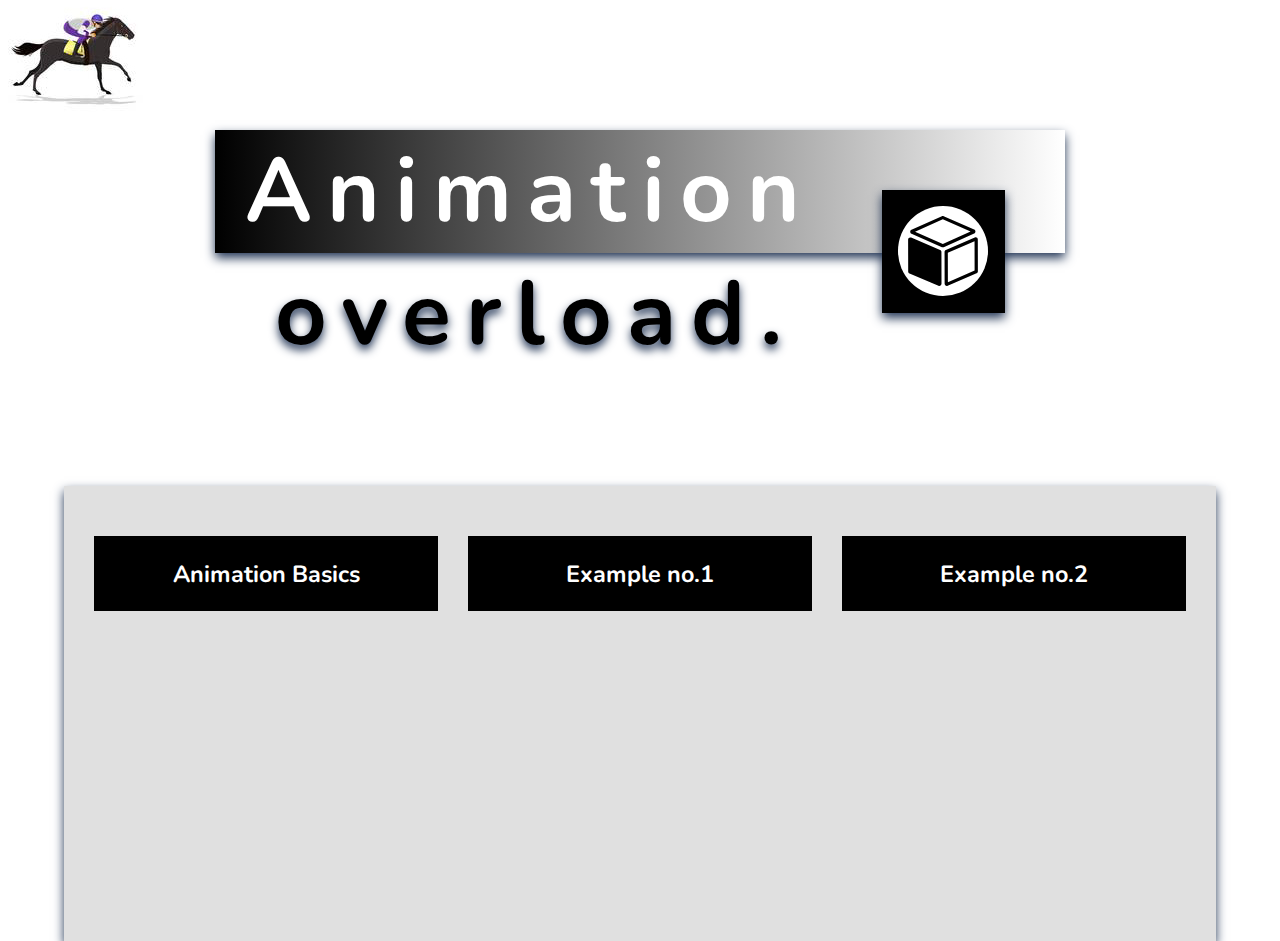
<file: index.html>
<!DOCTYPE html>
<html>
<head>
	<!--Google Fonts 1-->
	<link href="https://fonts.googleapis.com/css?family=Faster+One" rel="stylesheet"
	/>

	<!--Google Fonts 2-->
	<link href="https://fonts.googleapis.com/css?family=Nunito:400,400i,700" rel="stylesheet" />

	<title>Animation overload</title>

	<!--Style.css-->

	<link rel="stylesheet" type="text/css" href="css/style.css" />
</head>
<body>

	<div class="main"> <!--Start of main container-->

		<div class="sprite-wrapper">
			<div class="sprite-content">
				<div class="sprite"></div>
			</div>
		</div>

		<!-- Main Header -->
		<div class="headr">
			<h1>Animation</h1>

			<h2>overload.</h2>
			<div class="logo-wrapper">
				<!-- Logo  -->
				<div class="logo"></div>`

				<div class="logo1"></div>

				<div class="logo2">	</div>

				<div class="logo3">
					<img src="img/icon1.svg">
				</div>

			</div>
		</div>

		<div class="bg">
			<nav>
				<div> <a href="basics.html">Animation Basics</a> </div>
				<div> <a href="example1.html">Example no.1</a> </div>
				<div> <a href="example2.html">Example no.2</a> </div>
			</nav>

			<article>
				<div class="rectangle"></div>
				<div class="rectangle1"></div>
				<div class="rectangle2"></div>
				<div class="rectangle3"></div>
				<div class="rectangle4"></div>
				<div class="rectangle5"></div>

				<div class="rectangle6"></div>
				<div class="rectangle7"></div>
				<div class="rectangle8"></div>
				<div class="rectangle9"></div>
				<div class="rectangle10"></div>
				<div class="rectangle11"></div>

				<div class="rectangle12"></div>
				<div class="rectangle13"></div>
				<div class="rectangle14"></div>
				<div class="rectangle15"></div>
				<div class="rectangle16"></div>
				<div class="rectangle17"></div>
			</article>	
		</div>



	</div>  <!--End of main container-->

</body>
</html>
</file>
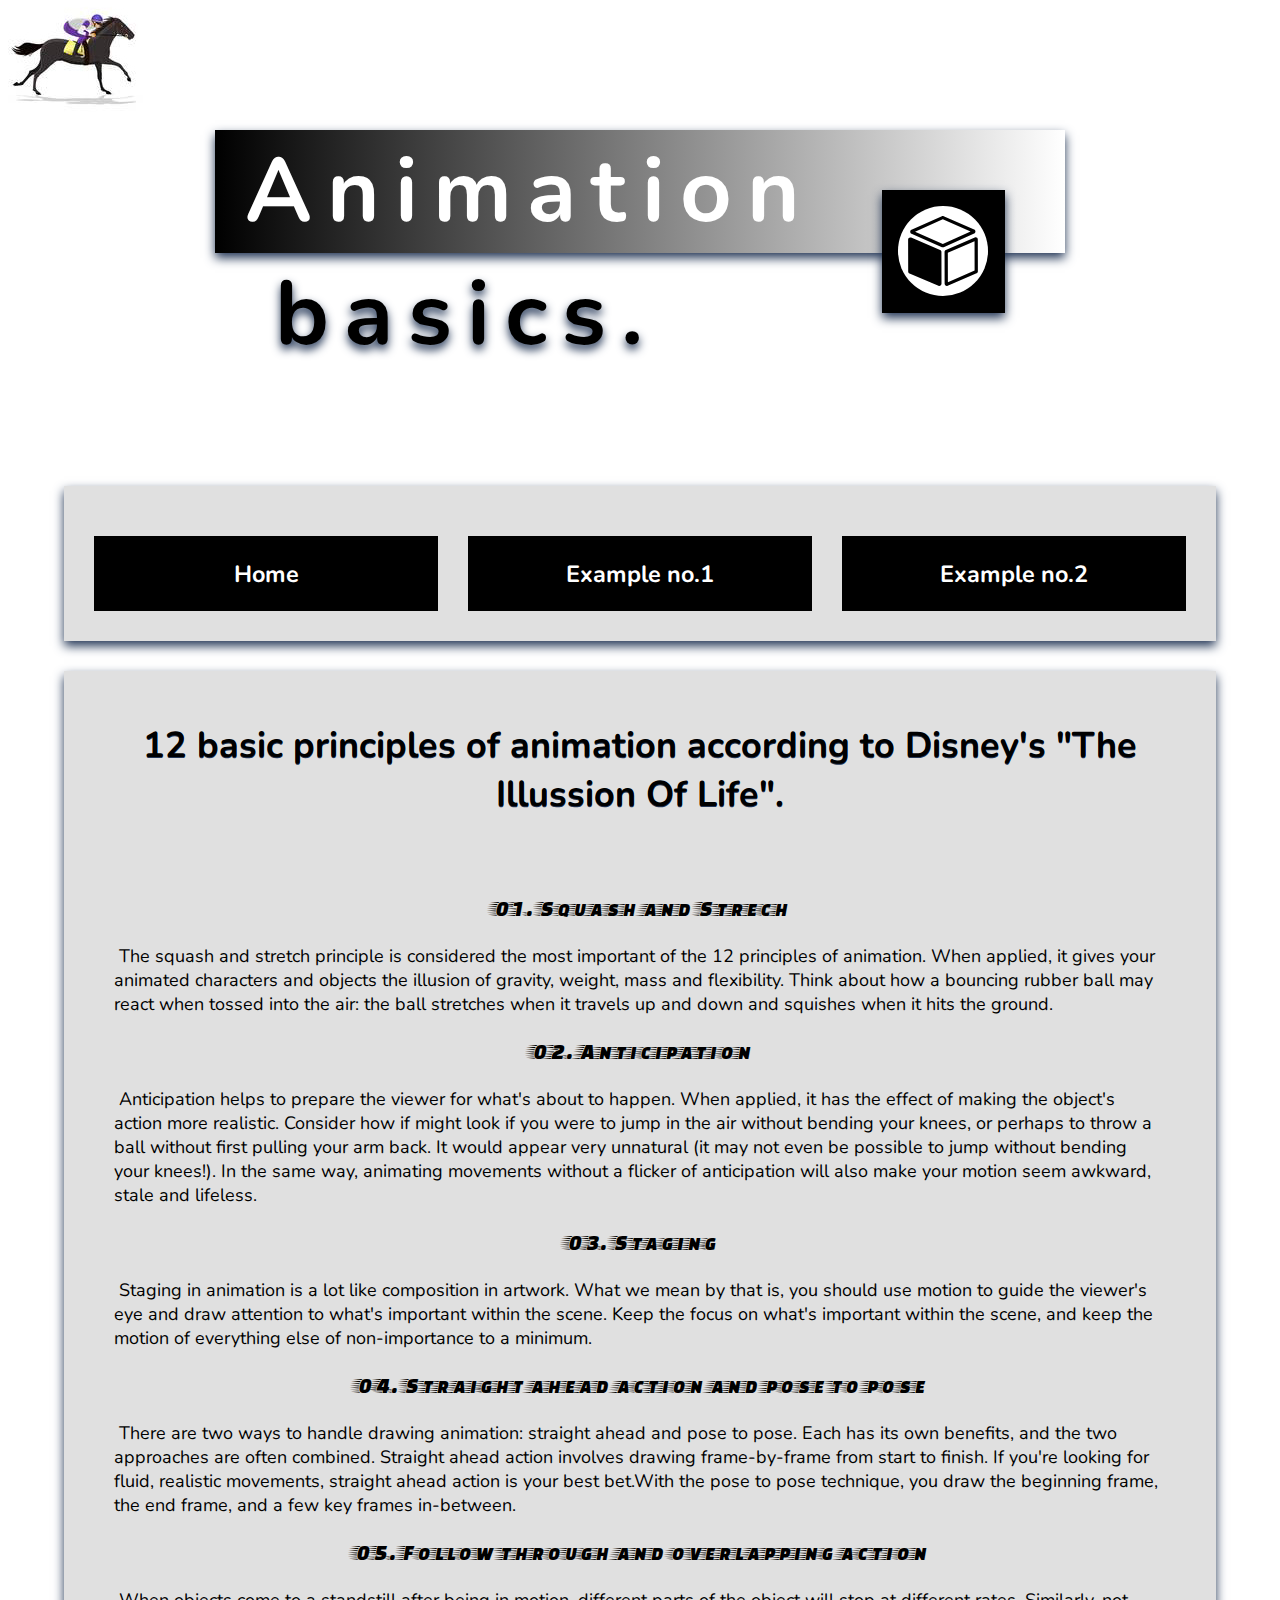
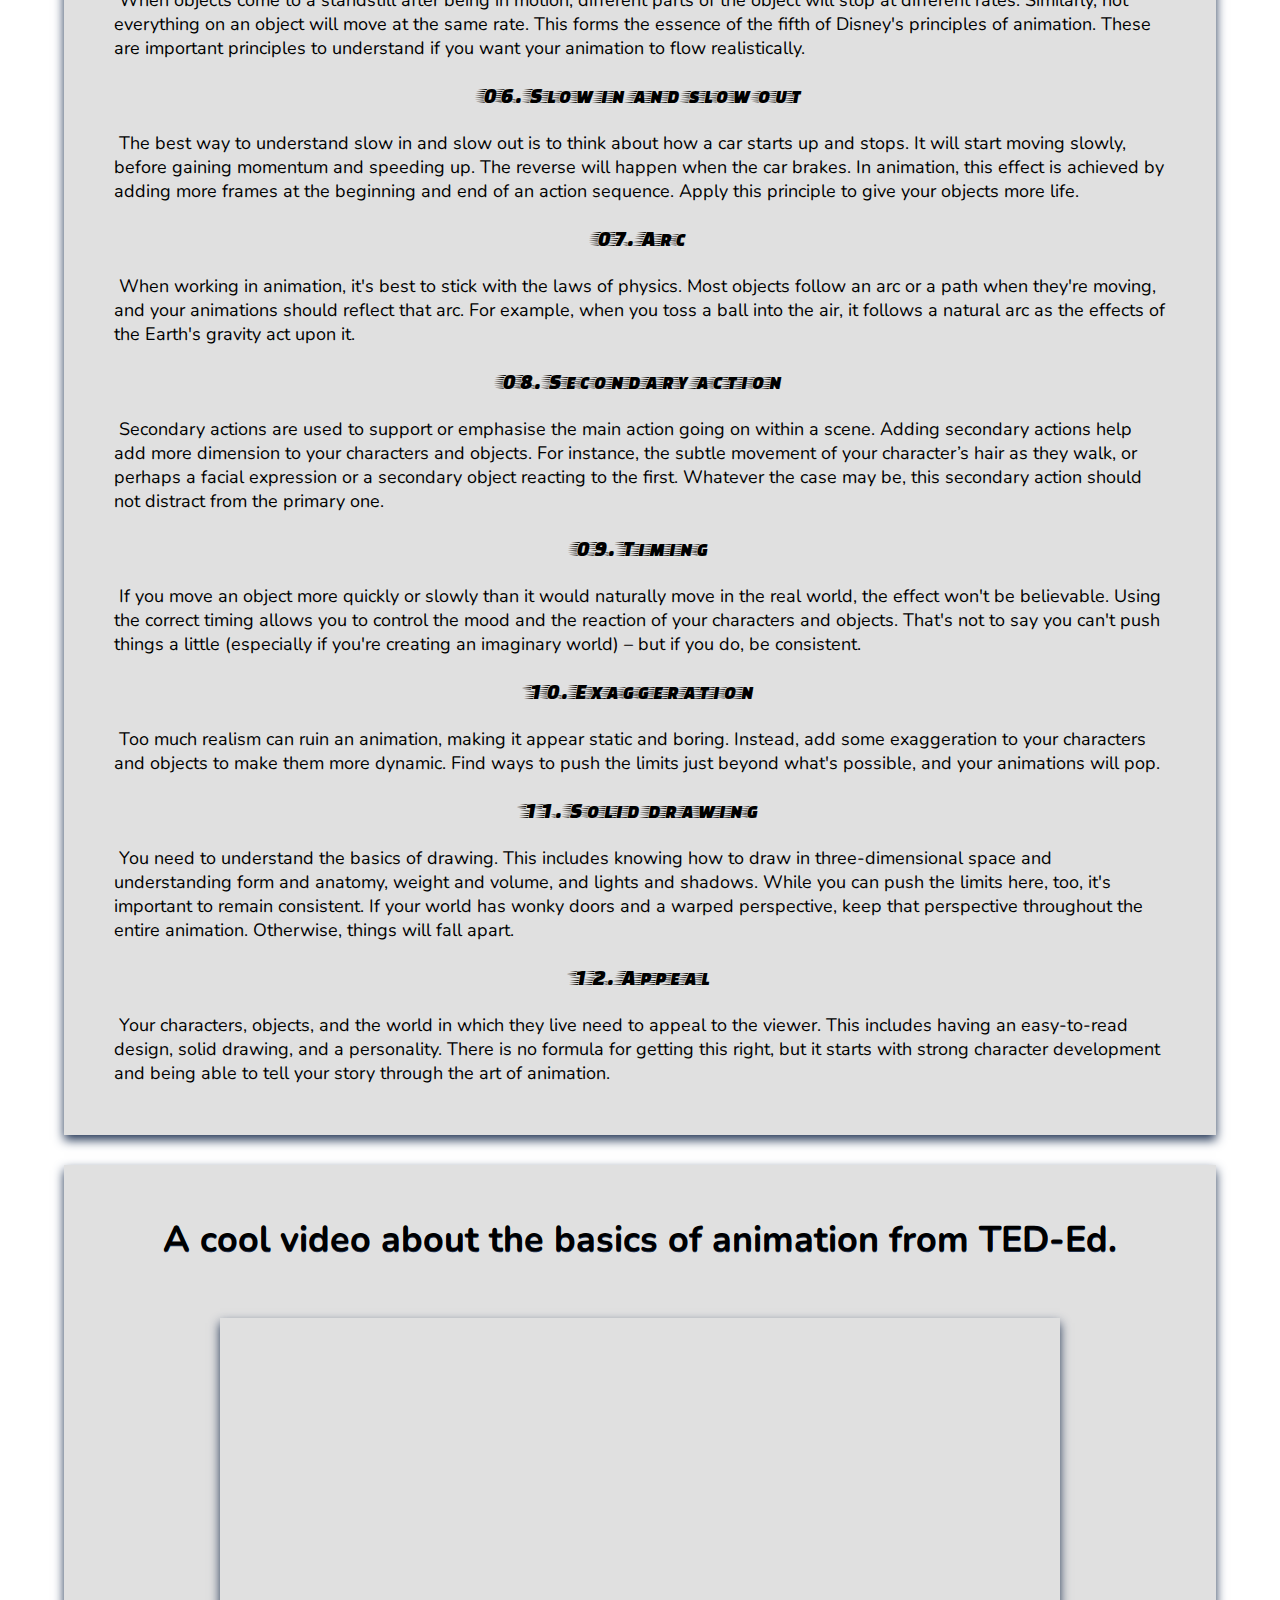
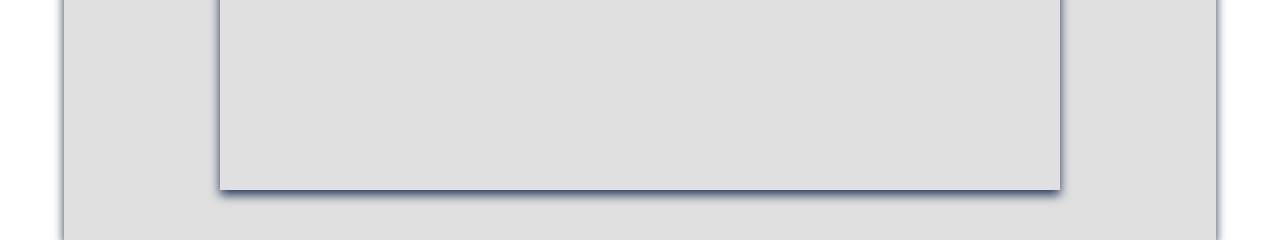
<file: basics.html>
<!DOCTYPE html>
<html>
	<head>
		
		<!--Google Fonts 1-->
		<link href="https://fonts.googleapis.com/css?family=Faster+One" rel="stylesheet"
		/>

		<!--Google Fonts 2-->
		<link href="https://fonts.googleapis.com/css?family=Nunito:400,400i,700" rel="stylesheet" />

		<link rel="stylesheet" type="text/css" href="css/basics.style.css" />
		<title>Animation Basics</title>
	</head>
	<body>
		<div class="main"><!--Start of main container-->

			<div class="sprite-wrapper">
				<div class="sprite-content">
					<div class="sprite"></div>
				</div>
		    </div>

			<!--Header-->
			<div class="headr">
				<h1>Animation</h1>
				<h2>basics.</h2>

			    <div class="logo-wrapper">
				<!-- Logo  -->
					<div class="logo"></div>`

					<div class="logo1"></div>

					<div class="logo2">	</div>

					<div class="logo3">
						<img src="img/icon1.svg">
					</div>
			    </div>
			</div>

			<div class="bg">
				<nav>
					<div> <a href="index.html">Home</a> </div>
					<div> <a href="example1.html">Example no.1</a> </div>
					<div> <a href="">Example no.2</a> </div>
				</nav>
			</div>

			<!-- Rules of animation -->
			<div class="bg">	
				<article class="bg-disney">
					<h3>12 basic principles of animation according to Disney's "The Illussion Of Life".</h3>
					<br />
					<br />

					<dl>
						<dt>01. Squash and Strech</dt> <!--item 01--><br />
						<dd>The squash and stretch principle is considered the most important of the 12 principles of animation. When applied, it gives your animated characters and objects the illusion of gravity, weight, mass and flexibility. Think about how a bouncing rubber ball may react when tossed into the air: the ball stretches when it travels up and down and squishes when it hits the ground.</dd>
					</dl>
					<br />
					<dl>
						<dt>02. Anticipation</dt> <!--item 02--><br />
						<dd>Anticipation helps to prepare the viewer for what's about to happen. When applied, it has the effect of making the object's action more realistic. Consider how if might look if you were to jump in the air without bending your knees, or perhaps to throw a ball without first pulling your arm back. It would appear very unnatural (it may not even be possible to jump without bending your knees!). In the same way, animating movements without a flicker of anticipation will also make your motion seem awkward, stale and lifeless. </dd>
					</dl>
					<br />
					<dl>
						<dt>03. Staging</dt> <!--item 03--><br />
						<dd>Staging in animation is a lot like composition in artwork. What we mean by that is, you should use motion to guide the viewer's eye and draw attention to what's important within the scene. Keep the focus on what's important within the scene, and keep the motion of everything else of non-importance to a minimum. </dd>
					</dl>
					<br />
					<dl>
						<dt>04. Straight ahead action and pose to pose</dt> <!--item 04--><br />
						<dd>There are two ways to handle drawing animation: straight ahead and pose to pose. Each has its own benefits, and the two approaches are often combined. Straight ahead action involves drawing frame-by-frame from start to finish. If you're looking for fluid, realistic movements, straight ahead action is your best bet.With the pose to pose technique, you draw the beginning frame, the end frame, and a few key frames in-between.</dd>
					</dl>
					<br />
					<dl>
						<dt>05. Follow through and overlapping action</dt> <!--item 05--><br />
						<dd>When objects come to a standstill after being in motion, different parts of the object will stop at different rates. Similarly, not everything on an object will move at the same rate. This forms the essence of the fifth of Disney's principles of animation. These are important principles to understand if you want your animation to flow realistically.</dd>
					</dl>
					<br />
					<dl>
						<dt>06. Slow in and slow out</dt> <!--item 06--><br />
						<dd>The best way to understand slow in and slow out is to think about how a car starts up and stops. It will start moving slowly, before gaining momentum and speeding up. The reverse will happen when the car brakes. In animation, this effect is achieved by adding more frames at the beginning and end of an action sequence. Apply this principle to give your objects more life.</dd>
					</dl>
					<br />
					<dl>
						<dt>07. Arc</dt> <!--item 07--><br />
						<dd>When working in animation, it's best to stick with the laws of physics. Most objects follow an arc or a path when they're moving, and your animations should reflect that arc. For example, when you toss a ball into the air, it follows a natural arc as the effects of the Earth's gravity act upon it.</dd>
					</dl>
					<br />
					<dl>
						<dt>08. Secondary action</dt> <!--item 08--><br />
						<dd>Secondary actions are used to support or emphasise the main action going on within a scene. Adding secondary actions help add more dimension to your characters and objects.

                        For instance, the subtle movement of your character’s hair as they walk, or perhaps a facial expression or a secondary object reacting to the first. Whatever the case may be, this secondary action should not distract from the primary one.</dd>
					</dl>
					<br />
					<dl>
						<dt>09. Timing</dt> <!--item 09--><br />
						<dd>If you move an object more quickly or slowly than it would naturally move in the real world, the effect won't be believable. Using the correct timing allows you to control the mood and the reaction of your characters and objects. That's not to say you can't push things a little (especially if you're creating an imaginary world) – but if you do, be consistent.</dd>
					</dl>
					<br />
					<dl>
						<dt>10. Exaggeration</dt> <!--item 10--><br />
						<dd>Too much realism can ruin an animation, making it appear static and boring. Instead, add some exaggeration to your characters and objects to make them more dynamic. Find ways to push the limits just beyond what's possible, and your animations will pop.</dd>
					</dl>
					<br />
					<dl>
						<dt>11. Solid drawing</dt> <!--item 11--><br />
						<dd>You need to understand the basics of drawing. This includes knowing how to draw in three-dimensional space and understanding form and anatomy, weight and volume, and lights and shadows. While you can push the limits here, too, it's important to remain consistent. If your world has wonky doors and a warped perspective, keep that perspective throughout the entire animation. Otherwise, things will fall apart.</dd>
					</dl>
					<br />
					<dl>
						<dt>12. Appeal</dt> <!--item 12--><br />
						<dd>Your characters, objects, and the world in which they live need to appeal to the viewer. This includes having an easy-to-read design, solid drawing, and a personality. There is no formula for getting this right, but it starts with strong character development and being able to tell your story through the art of animation.</dd>
					</dl>
				</article>
			</div>

			<!-- Video block -->
			<div class="bg">
				<article class="bg-ted">
					<h3>A cool video about the basics of animation from TED-Ed.</h3>
					<br />

					<iframe width="840" height="472" src="https://www.youtube.com/embed/KRVhtMxQWRs" frameborder="0" allow="accelerometer; autoplay; encrypted-media; gyroscope; picture-in-picture" allowfullscreen></iframe>
				</article>	
			</div>

		</div><!--End of main container-->
	</body>
</html>
</file>
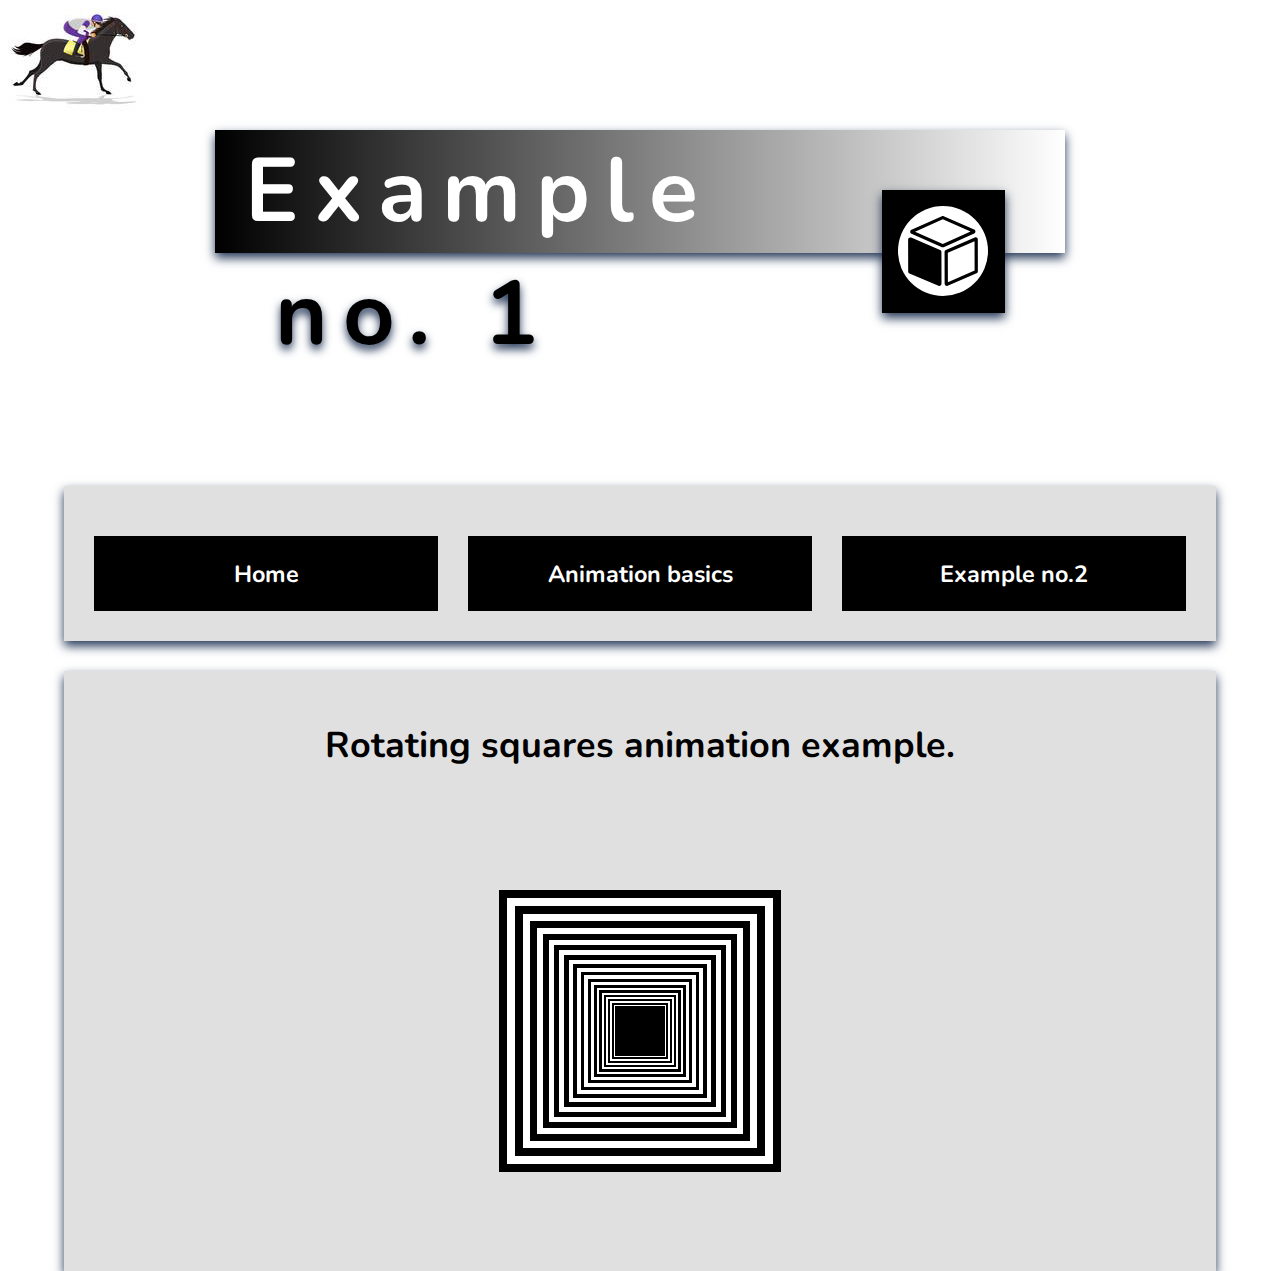
<file: example1.html>
<!DOCTYPE html>
<html>
	<head>
		<!--Google Fonts 1-->
		<link href="https://fonts.googleapis.com/css?family=Faster+One" rel="stylesheet"
		/>

		<!--Google Fonts 2-->
		<link href="https://fonts.googleapis.com/css?family=Nunito:400,400i,700" rel="stylesheet" />

		<link rel="stylesheet" type="text/css" href="css/example1.style.css" />

		<title>Example no.1</title>
	</head>
	<body>


		<div class="main">  <!-- Start of main container -->

			<div class="sprite-wrapper">
				<div class="sprite-content">
					<div class="sprite"></div>
				</div>
		    </div>

		    <!--Header-->
			<div class="headr">
				<h1>Example</h1>
				<h2>no. 1</h2>

			    <div class="logo-wrapper">
				<!-- Logo  -->
					<div class="logo"></div>`

					<div class="logo1"></div>

					<div class="logo2">	</div>

					<div class="logo3">
						<img src="img/icon1.svg">
					</div>
			    </div>
			</div>

			<!-- Navigation -->
			<div class="bg">
				<nav>
					<div> <a href="index.html">Home</a> </div>
					<div> <a href="basics.html">Animation basics</a> </div>
					<div> <a href="example2.html">Example no.2</a> </div>
				</nav>
			</div>

			<!-- Rotating circles animation -->
			<div class="bg-bg">
				<article class="bg-tunnel">
					<h3>Rotating squares animation example.</h3>
					<br />
					<br />

					<div class="container">
							<div class="square black">
							<div class="square">
							<div class="square black">
							<div class="square">
							<div class="square black">
							<div class="square">
							<div class="square black">
							<div class="square">
							<div class="square black">
							<div class="square">
							<div class="square black">
							<div class="square">
							<div class="square black">
							<div class="square">
							<div class="square black">
							<div class="square">
							<div class="square black">
							<div class="square">
							<div class="square black">
							<div class="square">
							<div class="square black">
							<div class="square">
							<div class="square black">
							<div class="square">
							<div class="square black">
							<div class="square">
							<div class="square black">
							<div class="square">
							<div class="square black">
							</div>
							</div>
							</div>
							</div>
							</div>
							</div>
							</div>
							</div>
							</div>
							</div>
							</div>
							</div>
							</div>
							</div>
							</div>
							</div>
							</div>
							</div>
							</div>
							</div>
							</div>
							</div>
							</div>
							</div>
							</div>
							</div>
							</div>
							</div>
							</div>
							</div>
				</article>
			</div>


		</div>  <!-- End of main container -->


	</body>
</html>
</file>
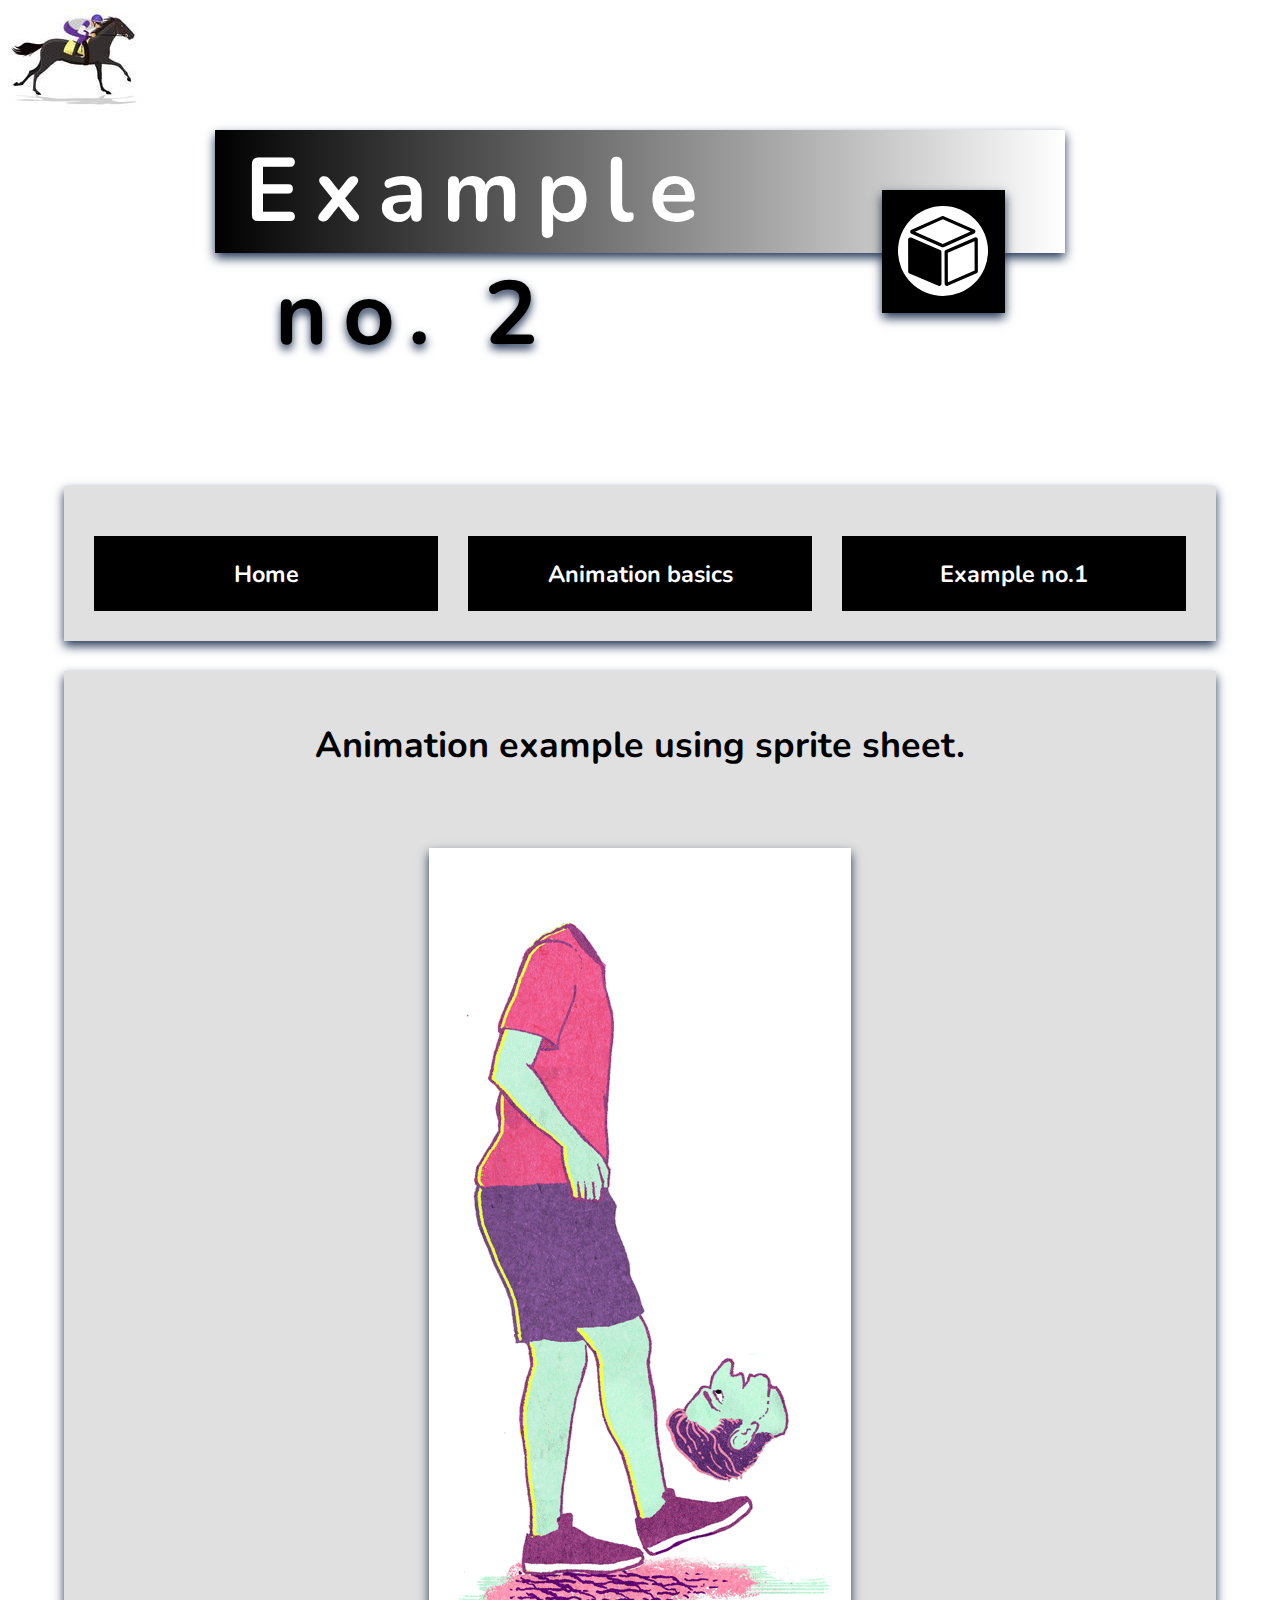
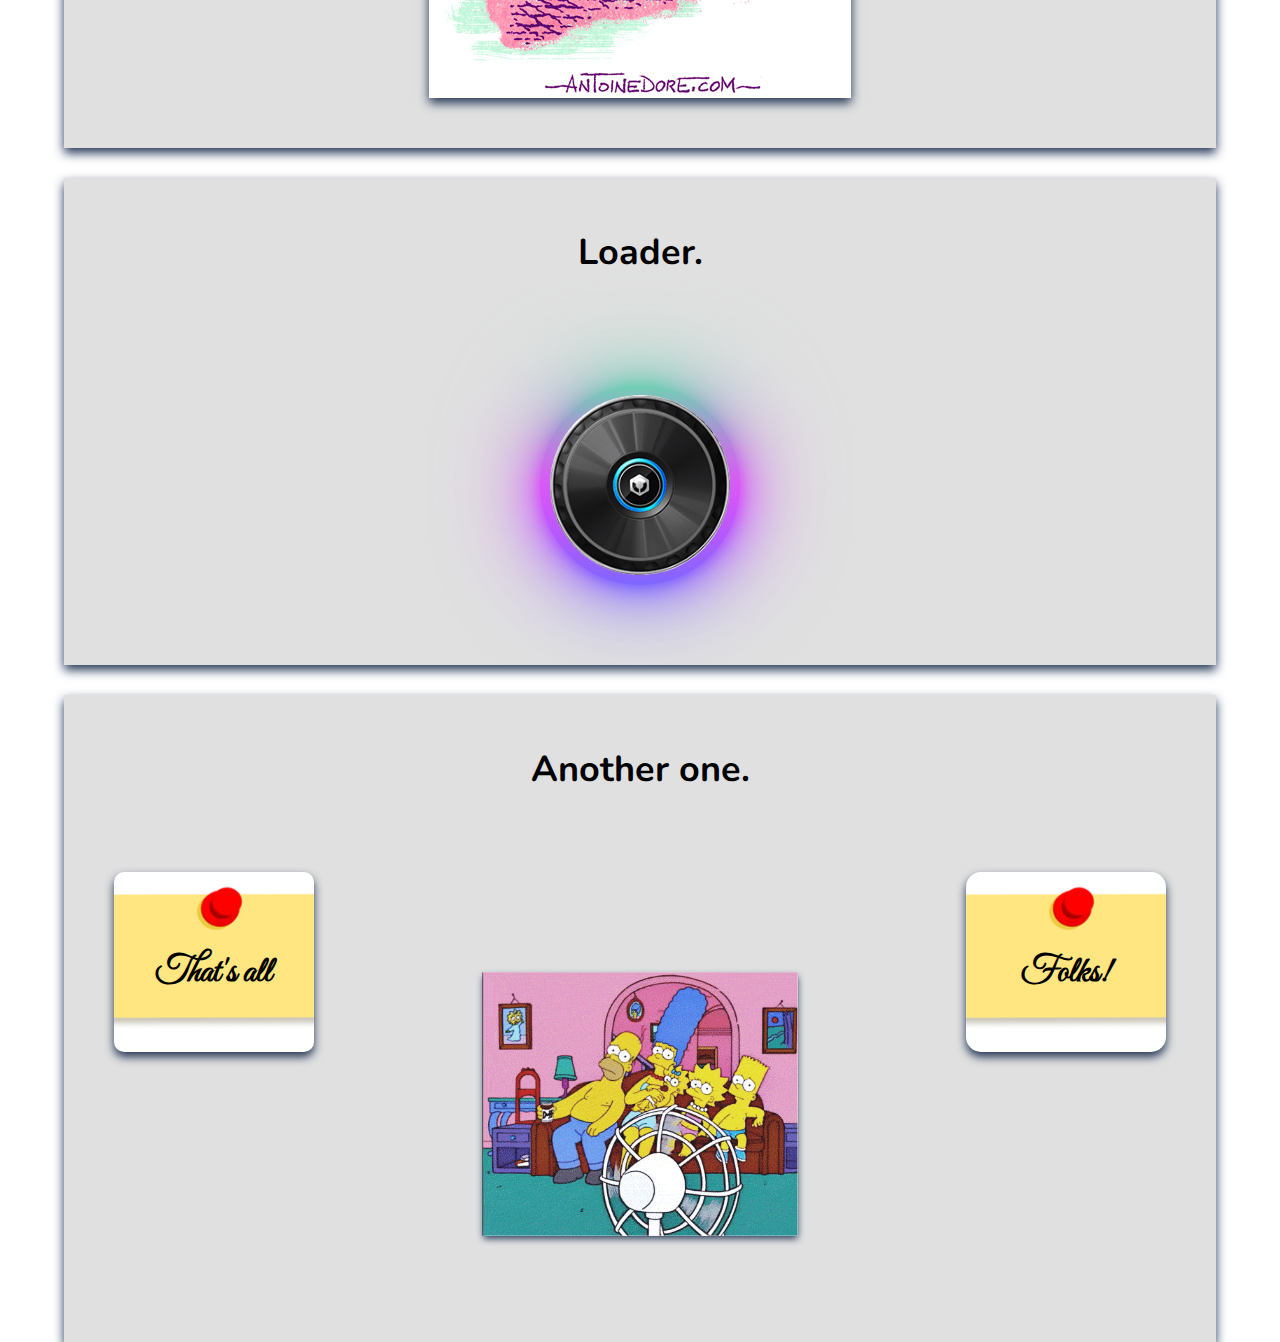
<file: example2.html>
<!DOCTYPE html>
<html>
	<head>
		<!--Google Fonts 1-->
		<link href="https://fonts.googleapis.com/css?family=Faster+One" rel="stylesheet"
		/>

		<!--Google Fonts 2-->
		<link href="https://fonts.googleapis.com/css?family=Nunito:400,400i,700" rel="stylesheet" />
		<!-- Google Fonts 3 -->
		<link href="https://fonts.googleapis.com/css?family=Great+Vibes" rel="stylesheet" />

		<link rel="stylesheet" type="text/css" href="css/example2.style.css" />

		<title>Example no.2</title>
	</head>
	<body>
		<div class="main"> <!-- Start of main container -->
			

			<div class="sprite-wrapper">
				<div class="sprite-content">
					<div class="sprite"></div>
				</div>
		    </div>

		    <!--Header-->
			<div class="headr">
				<h1>Example</h1>
				<h2>no. 2</h2>

			    <div class="logo-wrapper">
				<!-- Logo  -->
					<div class="logo"></div>`

					<div class="logo1"></div>

					<div class="logo2">	</div>

					<div class="logo3">
						<img src="img/icon1.svg">
					</div>
			    </div>
			</div>

			<!-- Navigation -->
			<div class="bg">
				<nav>
					<div> <a href="index.html">Home</a> </div>
					<div> <a href="basics.html">Animation basics</a> </div>
					<div> <a href="example1.html">Example no.1</a> </div>
				</nav>
			</div>

			<!-- Joggler -->
			<div class="bg-sprite">
				<article class="sprite-one">
					<h3>Animation example using sprite sheet.</h3>
					<br />
					<br />

					<div class="sprite-one-wrapper"></div>
				</article>
			</div>

			<!-- Loader -->
			<div class="bg">
				<article class="bg-animation">
					<h3>Loader.</h3>
					<br />
					<br />

					<div class="loading">
						<span></span>
						<span></span>
						<span></span>
						<span></span>
					</div>
				</article>
			</div>

			<!-- Simsons -->
			<div class="bg">
				<article class="bg-anima">
					<h3>Another one.</h3>
					<br />
					<br />
					
				<div class="bg-wrapper">
					<div><h5>That's all </h5></div>
					<div></div>
					<div><h5>Folks!</h5></div>
				</div>	
				</article>
			</div>

			

		</div> <!-- End of main container -->
	</body>
</html>
</file>
<file: css/style.css>
/*style.css*/
@keyframes konj{
    from{background-position-x:0px;}
    to{background-position-x:-1800px;}
}

@keyframes trcha {
	0% { left: 0% }
	100% { left: 100% }
}


@keyframes rectangle{
	0%{ top: 100px; left: 0px; transform: scale(1, 1); visibility: visible;  border-radius: 50px;}
	10%{ top: 100px; left: 127px; transform: scale(1.8, 1.8); border-color: red; }
	20%{ top: 100px; left: 254px; transform: scale(0.8, 0.8); border-radius: 0px; }
	30%{ top: 100px; left: 381px; transform: scale(1.8, 1.8); border-radius: 50px; border-color: purple;}
	40%{ top: 100px; left: 508px; transform: scale(0.8, 0.8); border-radius: 0px;}
	50%{ top: 100px; left: 635px; transform: scale(1.8, 1.8); border-color: yellow;}
	60%{ top: 100px; left: 762px; transform: scale(0.8, 0.8); border-radius: 50px;}
	70%{ top: 100px; left: 889px; transform: scale(1.8, 1.8); border-radius: 0px; border-color: green;}
	80%{ top: 100px; left: 1016px; transform: scale(0.8, 0.8); }
	90%{ top: 100px; left: 1143px; transform: scale(1.8, 1.8); border-color: aqua;}
	100%{ top: 100px; left: 1260px; transform: scale(0.8, 0.8); border-radius: 50px; visibility: visible;}
}

@keyframes header{
	0%{ opacity: 0; }
	70%{ opacity: 0.0; }
	80%{opacity: 0.3;}
	95%{ opacity: 0.7; }
	100%{ opacity: 0.9; }
}

@keyframes header2{
	0%{transform: translateX(-900px);}
	100%{transform: translateX(0px);}
}

/*@keyframes logo{
	0%{
		transform: rotateY(-180deg);
	}
	50%{
		transform: rotateX(180deg);
	}
	100%{
		transform: rotateZ(-180deg);
	}
}
*/
@keyframes logo{
	0%{ transform: rotate3d(0, 0, 0, 0deg);}
	50%{  }
	100%{ transform: rotate3d(45, 45, 45, 360deg); opacity: 1; }
}

*{
	padding: 0;
	margin: 0;
	/*width: 100%;
	height: 100%;*/
	font-size: 18px;
	font-family: 'Nunito', sans-serif;
	
}

body{
	width: 100%;
	height: 100%;
}

.main{
	width: 100%;
	height: 100%;
	position: relative;
}

.headr{
	position: relative;
	width: 100%;
	max-width: 850px;
	height: 246px;
	
	margin: 0 auto;

	display: -webkit-flex;
	display: -moz-flex;
	display: -ms-flex;
	display: flex;

	flex-direction: column;
}

.headr h1, h2{
	color: black;
	/*font-family: 'Faster One', cursive;*/
	font-family: 'Nunito', sans-serif;
	font-size: 5em;
	padding-left: 30px;
	letter-spacing: 15px;
	animation: header 1.7s ease-out;
}

.headr h2{	
	animation: header2 1.8s ease-out;
	text-shadow: 0px 5px 10px #233656;
	padding-left: 60px;
}

.headr > h1{
	color: white;
	background-color: black;
	background-image: linear-gradient(to right, black, white);
	box-shadow: 0px 5px 10px #233656;
}

.logo-wrapper {
	position: absolute;
    top: 60px;
    right: 60px;
    width: 123px;
    height: 123px;
}

.logo{
	width: 123px;
	height: 123px;
	position: absolute;
	left: 0;
	top: 0;
	background-color: lightgrey;
	/*border: 2px solid aqua;*/
	background-image: ;
	animation: logo 1.4s ease-in-out 0.1s;

	perspective: 1000px;
}

.logo1{
	width: 123px;
	height: 123px;
	position: absolute;
	left: 0;
	top: 0;
	background-color: #333333;
	/*border: 2px solid aqua;*/
	background-image: ;
	animation: logo 1.4s ease-in-out 0.25s;

	perspective: 1000px;


}

.logo2{
	width: 123px;
	height: 123px;
	position: absolute;
	left: 0;
	top: 0;
	background-color: black;
	/*border: 2px solid aqua;*/
	background-image: ;
	animation: logo 1.4s ease-in-out 0.37s;
	box-shadow: 0px 5px 10px #233656;

	perspective: 1000px;
}

.logo3{
	width: 90px;
	height: 90px;
	position: absolute;
	left: 16px;
	top: 16px;
	display: flex;
	align-items: center;
	justify-content: center;
	background-color: white;
	/*border: 2px solid aqua;*/
	background-image: ;
	animation: logo 1.4s ease-in-out 0.56s;
	border-radius: 50px;

	perspective: 1000px;
}

.logo3 > img{
	width: 70px;
	height: 70px;
}

.bg{
	width: 90%;
	margin: auto;
	margin-bottom: 30px;
	background-color: #e0e0e0;
	position: relative;
	top: 110px;
	box-shadow: 0px 5px 10px #233656;
}

nav{
	width: 100%;
	padding: 50px 30px 30px;
	position: relative;
	box-sizing: border-box;

	display: -webkit-flex;
	display: -moz-flex;
	display: -ms-flex;
	display: flex;

	justify-content: space-around;

	align-items: center;

	flex-wrap: nowrap;
}

nav div{
	width: 33%;
	height: 75px;
	background-color: ;
	color: white;
	align-items: center;
	margin: 0 30px 0 0;

	display: flex;
	justify-content: center;
	align-items: center;
}

nav div:last-child {
	margin: 0;
}

nav a{
	height: 100%;
	width: 100%;
	color: white;
	font-size: 1.3em;
	font-weight: 700;
	text-decoration: none;
	background-color: black;

	display: -webkit-flex;
	display: -moz-flex;
	display: -ms-flex;
	display: flex;

	justify-content: center;
	align-items: center;
	transition: 0.283s ease-out ;
}

nav a:hover{
	background-color: white;
	/*background-image: white;*/
	color: black;
	border-bottom: 2px solid black;	
	transform: scaleY(1.1);
	box-shadow: 0px 5px 10px #233656;
}

.bg article{
	width: 100%;
	height: 300px;
	overflow: hidden;
	position: relative;
}

.rectangle, .rectangle1, .rectangle2, .rectangle3, .rectangle4, .rectangle5, .rectangle6, .rectangle7, .rectangle8, .rectangle9, .rectangle10, .rectangle11, .rectangle12, .rectangle13, .rectangle14, .rectangle15, .rectangle16, .rectangle17{
	width: 100px;
	height: 100px;
	background-color: ;
	border: 5px solid black;
	position: absolute;
	top: 100px;
	left: 0px;
	visibility: hidden;
}

/*First Wave*/
.rectangle{animation: rectangle 9s linear 3s infinite;}

.rectangle1{animation: rectangle 9s linear 3.1s infinite;}

.rectangle2{animation: rectangle 9s linear 3.2s infinite;}

.rectangle3{animation: rectangle 9s linear 3.3s infinite;}

.rectangle4{animation: rectangle 9s linear 3.4s infinite;}

.rectangle5{animation: rectangle 9s linear 3.5s infinite;}

/*Second Wave*/
.rectangle6{animation: rectangle 9s linear 6s infinite;}

.rectangle7{animation: rectangle 9s linear 6.1s infinite;}

.rectangle8{animation: rectangle 9s linear 6.2s infinite;}

.rectangle9{animation: rectangle 9s linear 6.3s infinite;}

.rectangle10{animation: rectangle 9s linear 6.4s infinite;}

.rectangle11{animation: rectangle 9s linear 6.5s infinite;}

/*Third Wave*/
.rectangle12{animation: rectangle 9s linear 9s infinite;}

.rectangle13{animation: rectangle 9s linear 9.1s infinite;}

.rectangle14{animation: rectangle 9s linear 9.2s infinite;}

.rectangle15{animation: rectangle 9s linear 9.3s infinite;}

.rectangle16{animation: rectangle 9s linear 9.4s infinite;}

.rectangle17{animation: rectangle 9s linear 9.5s infinite;}


/*Media Queries for Logo*/

@media screen and (max-width: 1000px){
	.logo-wrapper{
	    top: 100%;
	    right: 50%;
	    height: 123px;
	    width: 123px;
	    transform: translateX(50%);
	}
	.headr h1{
		text-align: center;

	}
	.headr h2{
		text-align: center;
	}
	.bg{
		top: 180px;
	}
}

@media screen and (max-width: 900px){
	nav{
		flex-direction: column;
	}

	nav div{
		width: 100%;
		margin: 0 0 30px 0;
	}

	nav div:last-child{
		margin: 0;
	}

}

@media screen and (max-width: 680px){
	.headr h1, h2{
		font-size: 3em;
		padding-top: 5px;
	}
}

@media screen and (max-width: 500px){
	.headr h1, h2{
		letter-spacing: 9px;
	}
	
}

.sprite-wrapper {
	position: relative;
	width: 100%;
	height: 130px;
	overflow: hidden;
}

.sprite-content {
	position: absolute;
	height: 100%;
	width: 110px;
	top: 0;
	animation: trcha 5s linear infinite;
}

.sprite{
	width: 143px;
	height: 112px;
	background-color: green;
	background-image: url(../img/sprajt.jpg);
	background-repeat: no-repeat;
	animation: konj 0.7s steps(12) infinite;	
}
</file>
<file: css/basics.style.css>
/*basics.style.css*/

@keyframes konj{
    from{background-position-x:0px;}
    to{background-position-x:-1800px;}
}

@keyframes trcha {
	0% { left: 0% }
	100% { left: 100% }
}

@keyframes header{
	0%{ opacity: 0; }
	70%{ opacity: 0.0; }
	80%{opacity: 0.3;}
	95%{ opacity: 0.7; }
	100%{ opacity: 0.9; }
}

@keyframes header2{
	0%{transform: translateX(-900px);}
	100%{transform: translateX(0px);}
}

@keyframes logo{
	0%{ transform: rotate3d(0, 0, 0, 0deg);}
	50%{  }
	100%{ transform: rotate3d(45, 45, 45, 360deg); opacity: 1; }
}

*{
	padding: 0;
	margin: 0;
	font-size: 18px;
	font-family: 'Nunito', sans-serif;
}

body{
	width: 100%;
	height: 100%;
}

.main{
	width: 100%;
	height: 100%;
	position: relative;
}

.headr{
	position: relative;
	width: 100%;
	max-width: 850px;
	height: 246px;
	
	margin: 0px  auto;

	display: -webkit-flex;
	display: -moz-flex;
	display: -ms-flex;
	display: flex;

	flex-direction: column;
}

.headr h1, h2{
	color: black;
	/*font-family: 'Faster One', cursive;*/
	font-family: 'Nunito', sans-serif;
	font-size: 5em;
	padding-left: 30px;
	letter-spacing: 15px;
	animation: header 1.7s ease-out;
}

.headr h2{	
	animation: header2 1.8s ease-out;
	text-shadow: 0px 5px 10px #233656;
	padding-left: 60px;
}

.headr > h1{
	color: white;
	background-color: black;
	background-image: linear-gradient(to right, black, white);
	box-shadow: 0px 5px 10px #233656;
}
.logo-wrapper {
	position: absolute;
    top: 60px;
    right: 60px;
    width: 123px;
    height: 123px;
}

.logo{
	width: 123px;
	height: 123px;
	position: absolute;
	left: 0;
	top: 0;
	background-color: lightgrey;
	/*border: 2px solid aqua;*/
	background-image: ;
	animation: logo 1.4s ease-in-out 0.1s;

	perspective: 1000px;
}

.logo1{
	width: 123px;
	height: 123px;
	position: absolute;
	left: 0;
	top: 0;
	background-color: #333333;
	/*border: 2px solid aqua;*/
	background-image: ;
	animation: logo 1.4s ease-in-out 0.25s;

	perspective: 1000px;


}

.logo2{
	width: 123px;
	height: 123px;
	position: absolute;
	left: 0;
	top: 0;
	background-color: black;
	/*border: 2px solid aqua;*/
	background-image: ;
	animation: logo 1.4s ease-in-out 0.37s;
	box-shadow: 0px 5px 10px #233656;

	perspective: 1000px;
}

.logo3{
	width: 90px;
	height: 90px;
	position: absolute;
	left: 16px;
	top: 16px;
	display: flex;
	align-items: center;
	justify-content: center;
	background-color: white;
	/*border: 2px solid aqua;*/
	background-image: ;
	animation: logo 1.4s ease-in-out 0.56s;
	border-radius: 50px;

	perspective: 1000px;
}

.logo3 > img{
	width: 70px;
	height: 70px;
}

.bg{
	width: 90%;
	margin: auto;
	margin-bottom: 30px;
	background-color: #e0e0e0;
	position: relative;
	top: 110px;
	box-shadow: 0px 5px 10px #233656;
}

nav{
	width: 100%;
	padding: 50px 30px 30px;
	position: relative;
	box-sizing: border-box;

	display: -webkit-flex;
	display: -moz-flex;
	display: -ms-flex;
	display: flex;

	justify-content: space-around;

	align-items: center;

	flex-wrap: nowrap;
}

nav div{
	width: 33%;
	height: 75px;
	background-color: ;
	color: white;
	align-items: center;
	margin: 0 30px 0 0;

	display: flex;
	justify-content: center;
	align-items: center;
}

nav div:last-child {
	margin: 0;
}

nav a{
	height: 100%;
	width: 100%;
	color: white;
	font-size: 1.3em;
	font-weight: 700;
	text-decoration: none;
	background-color: black;

	display: -webkit-flex;
	display: -moz-flex;
	display: -ms-flex;
	display: flex;

	justify-content: center;
	align-items: center;
	transition: 0.283s ease-out ;
}

nav a:hover{
	background-color: white;
	/*background-image: white;*/
	color: black;
	border-bottom: 2px solid black;	
	transform: scaleY(1.1);
	box-shadow: 0px 5px 10px #233656;
}

@media screen and (max-width: 1000px){
	.logo-wrapper{
	    top: 100%;
	    right: 50%;
	    height: 123px;
	    width: 123px;
	    transform: translateX(50%);
	}
	.headr h1{
		text-align: center;

	}
	.headr h2{
		text-align: center;
	}
	.bg{
		top: 180px;
	}
	iframe{
		width: 560px;
		height: 315px;
	}
}

@media screen and (max-width: 900px){
	nav{
		flex-direction: column;
	}

	nav div{
		width: 100%;
		margin: 0 0 30px 0;
	}

	nav div:last-child{
		margin: 0;
	}

}

@media screen and (max-width: 680px){
	.headr h1, h2{
		font-size: 3em;
		padding-top: 5px;
	}
	iframe{
		width: 280px;
		height: 157px;
	}
}

@media screen and (max-width: 500px){
	.headr h1, h2{
		letter-spacing: 9px;
	}	
}
.sprite-wrapper {
	position: relative;
	width: 100%;
	height: 130px;
	overflow: hidden;
}

.sprite-content {
	position: absolute;
	height: 100%;
	width: 110px;
	top: 0;
	animation: trcha 5s linear infinite;
}

.sprite{
	width: 143px;
	height: 112px;
	background-color: green;
	background-image: url(../img/sprajt.jpg);
	background-repeat: no-repeat;
	animation: konj 0.8s steps(12) infinite;	
}
  /**/
  /*BASICS OF ANIMATIIOON*/
  /**/

.bg-disney, .bg-ted{
	padding: 50px;
}
h3{
	font-size: 2em;
	text-align: center;
	margin-bottom: 30px;
	text-shadow: 0px 1px 0px #233656;
}
.bg-disney dt{
	text-align: center;
	font-size: 1.2em;
	font-family: Faster One;
}
.bg-disney dd{
	text-indent: 5px;
}

.bg-ted{
	display: flex;
	flex-direction: column;
	align-items: center;
}
.bg-ted iframe{
	box-shadow: 0px 5px 10px #233656;
}
</file>
<file: css/example1.style.css>
/*example1.style.css*/

@keyframes konj{
    from{background-position-x:0px;}
    to{background-position-x:-1800px;}
}

@keyframes trcha {
	0% { left: 0% }
	100% { left: 100% }
}

@keyframes header{
	0%{ opacity: 0; }
	70%{ opacity: 0.0; }
	80%{opacity: 0.3;}
	95%{ opacity: 0.7; }
	100%{ opacity: 0.9; }
}

@keyframes header2{
	0%{transform: translateX(-900px);}
	100%{transform: translateX(0px);}
}

@keyframes logo{
	0%{ transform: rotate3d(0, 0, 0, 0deg);}
	50%{  }
	100%{ transform: rotate3d(45, 45, 45, 360deg); opacity: 1; }
}

*{
	padding: 0;
	margin: 0;
	font-size: 18px;
	font-family: 'Nunito', sans-serif;
}

body{
	width: 100%;
	height: 100%;
}

.main{
	width: 100%;
	height: 100%;
	position: relative;
}

.headr{
	position: relative;
	width: 100%;
	max-width: 850px;
	height: 246px;
	
	margin: 0px  auto;

	display: -webkit-flex;
	display: -moz-flex;
	display: -ms-flex;
	display: flex;

	flex-direction: column;
}

.headr h1, h2{
	color: black;
	/*font-family: 'Faster One', cursive;*/
	font-family: 'Nunito', sans-serif;
	font-size: 5em;
	padding-left: 30px;
	letter-spacing: 15px;
	animation: header 1.7s ease-out;
}

.headr h2{	
	animation: header2 1.8s ease-out;
	text-shadow: 0px 5px 10px #233656;
	padding-left: 60px;
}

.headr > h1{
	color: white;
	background-color: black;
	background-image: linear-gradient(to right, black, white);
	box-shadow: 0px 5px 10px #233656;
}

.logo-wrapper {
	position: absolute;
    top: 60px;
    right: 60px;
    width: 123px;
    height: 123px;
}

.logo{
	width: 123px;
	height: 123px;
	position: absolute;
	left: 0;
	top: 0;
	background-color: lightgrey;
	/*border: 2px solid aqua;*/
	background-image: ;
	animation: logo 1.4s ease-in-out 0.1s;

	perspective: 1000px;
}

.logo1{
	width: 123px;
	height: 123px;
	position: absolute;
	left: 0;
	top: 0;
	background-color: #333333;
	/*border: 2px solid aqua;*/
	background-image: ;
	animation: logo 1.4s ease-in-out 0.25s;

	perspective: 1000px;


}

.logo2{
	width: 123px;
	height: 123px;
	position: absolute;
	left: 0;
	top: 0;
	background-color: black;
	/*border: 2px solid aqua;*/
	background-image: ;
	animation: logo 1.4s ease-in-out 0.37s;
	box-shadow: 0px 5px 10px #233656;

	perspective: 1000px;
}

.logo3{
	width: 90px;
	height: 90px;
	position: absolute;
	left: 16px;
	top: 16px;
	display: flex;
	align-items: center;
	justify-content: center;
	background-color: white;
	/*border: 2px solid aqua;*/
	background-image: ;
	animation: logo 1.4s ease-in-out 0.56s;
	border-radius: 50px;

	perspective: 1000px;
}

.logo3 > img{
	width: 70px;
	height: 70px;
}

.bg, .bg-bg, .klasa{
	width: 90%;
	margin: auto;
	margin-bottom: 30px;
	background-color: #e0e0e0;
	position: relative;
	top: 110px;
	box-shadow: 0px 5px 10px #233656;

	 overflow: hidden;
}

nav{
	width: 100%;
	padding: 50px 30px 30px;
	position: relative;
	box-sizing: border-box;

	display: -webkit-flex;
	display: -moz-flex;
	display: -ms-flex;
	display: flex;

	justify-content: space-around;

	align-items: center;

	flex-wrap: nowrap;
}

nav div{
	width: 33%;
	height: 75px;
	background-color: ;
	color: white;
	align-items: center;
	margin: 0 30px 0 0;

	display: flex;
	justify-content: center;
	align-items: center;
}

nav div:last-child {
	margin: 0;
}

nav a{
	height: 100%;
	width: 100%;
	color: white;
	font-size: 1.3em;
	font-weight: 700;
	text-decoration: none;
	background-color: black;

	display: -webkit-flex;
	display: -moz-flex;
	display: -ms-flex;
	display: flex;

	justify-content: center;
	align-items: center;
	transition: 0.283s ease-out ;
}

nav a:hover{
	background-color: white;
	/*background-image: white;*/
	color: black;
	border-bottom: 2px solid black;	
	transform: scaleY(1.1);
	box-shadow: 0px 5px 10px #233656;
}

@media screen and (max-width: 1000px){
	.logo-wrapper{
	    top: 100%;
	    right: 50%;
	    height: 123px;
	    width: 123px;
	    transform: translateX(50%);
	}
	.headr h1{
		text-align: center;

	}
	.headr h2{
		text-align: center;
	}
	.bg, .bg-bg{
		top: 180px;
	}
}

@media screen and (max-width: 900px){
	nav{
		flex-direction: column;
	}

	nav div{
		width: 100%;
		margin: 0 0 30px 0;
	}

	nav div:last-child{
		margin: 0;
	}

}

@media screen and (max-width: 680px){
	.headr h1, h2{
		font-size: 3em;
		padding-top: 5px;
	}
}

@media screen and (max-width: 500px){
	.headr h1, h2{
		letter-spacing: 9px;
	}	
}
.sprite-wrapper {
	position: relative;
	width: 100%;
	height: 130px;
	overflow: hidden;
}

.sprite-content {
	position: absolute;
	height: 100%;
	width: 110px;
	top: 0;
	animation: trcha 5s linear infinite;
}

.sprite{
	width: 143px;
	height: 112px;
	background-color: green;
	background-image: url(../img/sprajt.jpg);
	background-repeat: no-repeat;
	animation: konj 0.8s steps(12) infinite;	
}

  /**/
  /*Example number 1*/
  /**/

.bg-tunnel{
	padding: 50px;
}

h3{
	font-size: 2em;
	text-align: center;
	margin-bottom: 30px;
}




.container{
  height: 300px;
  width: 300px;
  position: absolute;
  top: 60%;
  left: 50%;
  margin: -150px 0 0 -150px;
}

.square{
  height: 94%;
  width: 94%;
  background: white;
  position: absolute;
  top: 50%;
  left: 50%;
  margin: -47% 0 0 -47%;
}

.black{ 
  background: black;  
  animation: rotate 10s infinite linear; 
}

@keyframes rotate{
  0%{ transform: rotate(0deg); }
	100%{ transform: rotate(360deg); }	
}

.bg-bg{
	height: 600px;
}

@media screen and (max-width: 445px){
	.container{
		top: 69%;
	}
	.bg-bg{
		height: 650px;
	}		
}
</file>
<file: css/example2.style.css>
/*example2.style.css*/

@keyframes fanFirst{
	0%{ border-radius: 15px; }
	5%{ border-radius: 15px 15px 70px 15px; }
	10%{ border-radius: 15px; }
    15%{ border-radius: 15px 15px 70px 15px; }
    20%{ border-radius: 15px; }
    25%{ border-radius: 15px 15px 70px 15px; }
    30%{ border-radius: 15px; }
    35%{ border-radius: 15px; }
	40%{ border-radius: 15px; }
	45%{ border-radius: 15px; }
	50%{ border-radius: 15px; }
	55%{ border-radius: 15px; }
	60%{ border-radius: 15px; }
	65%{ border-radius: 15px; }
	70%{ border-radius: 15px; }
	75%{ border-radius: 15px; }
	80%{ border-radius: 15px; }
	85%{ border-radius: 15px; }
	90%{ border-radius: 15px; }
	95%{ border-radius: 15px; }
	100%{ border-radius: 15px; }
}

@keyframes fanSecond{
	0%{ border-radius: 15px; }
	5%{ border-radius: 15px 15px 15px 70px; }
	10%{ border-radius: 15px; }
    15%{ border-radius: 15px 15px 15px 70px; }
    20%{ border-radius: 15px; }
    25%{ border-radius: 15px 15px 15px 70px; }
    30%{ border-radius: 15px; }
    35%{ border-radius: 15px; }
	40%{ border-radius: 15px; }
	45%{ border-radius: 15px; }
	50%{ border-radius: 15px; }
	55%{ border-radius: 15px; }
	60%{ border-radius: 15px; }
	65%{ border-radius: 15px; }
	70%{ border-radius: 15px; }
	75%{ border-radius: 15px; }
	80%{ border-radius: 15px; }
	85%{ border-radius: 15px; }
	90%{ border-radius: 15px; }
	95%{ border-radius: 15px; }
	100%{ border-radius: 15px; }
}

@keyframes simpsons{
	from{ background-position-x: 0px; }
	to{ background-position-x: -9500px; }
}

@keyframes loading{
	0%{ transform: rotate(0deg); }
	100%{ transform: rotate(360deg); }
}	

@keyframes joggle{
	from{background-position-x: 0px;}
	to{background-position-x: -5064px;}
}

@keyframes konj{
    from{background-position-x:0px;}
    to{background-position-x:-1800px;}
}

@keyframes trcha {
	0% { left: 0% }
	100% { left: 100% }
}

@keyframes header{
	0%{ opacity: 0; }
	70%{ opacity: 0.0; }
	80%{opacity: 0.3;}
	95%{ opacity: 0.7; }
	100%{ opacity: 0.9; }
}

@keyframes header2{
	0%{transform: translateX(-900px);}
	100%{transform: translateX(0px);}
}

@keyframes logo{
	0%{ transform: rotate3d(0, 0, 0, 0deg);}
	50%{  }
	100%{ transform: rotate3d(45, 45, 45, 360deg); opacity: 1; }
}

*{
	padding: 0;
	margin: 0;
	font-size: 18px;
	font-family: 'Nunito', sans-serif;
}

body{
	width: 100%;
	height: 100%;

}

.main{
	width: 100%;
	height: 100%;
	position: relative;
}

.headr{
	position: relative;
	width: 100%;
	max-width: 850px;
	height: 246px;
	
	margin: 0px  auto;

	display: -webkit-flex;
	display: -moz-flex;
	display: -ms-flex;
	display: flex;

	flex-direction: column;
}

.headr h1, h2{
	color: black;
	/*font-family: 'Faster One', cursive;*/
	font-family: 'Nunito', sans-serif;
	font-size: 5em;
	padding-left: 30px;
	letter-spacing: 15px;
	animation: header 1.7s ease-out;
}

.headr h2{	
	animation: header2 1.8s ease-out;
	text-shadow: 0px 5px 10px #233656;
	padding-left: 60px;
}

.headr > h1{
	color: white;
	background-color: black;
	background-image: linear-gradient(to right, black, white);
	box-shadow: 0px 5px 10px #233656;
}

.logo-wrapper {
	position: absolute;
    top: 60px;
    right: 60px;
    width: 123px;
    height: 123px;
}

.logo{
	width: 123px;
	height: 123px;
	position: absolute;
	left: 0;
	top: 0;
	background-color: lightgrey;
	/*border: 2px solid aqua;*/
	background-image: ;
	animation: logo 1.4s ease-in-out 0.1s;

	perspective: 1000px;
}

.logo1{
	width: 123px;
	height: 123px;
	position: absolute;
	left: 0;
	top: 0;
	background-color: #333333;
	/*border: 2px solid aqua;*/
	background-image: ;
	animation: logo 1.4s ease-in-out 0.25s;

	perspective: 1000px;


}

.logo2{
	width: 123px;
	height: 123px;
	position: absolute;
	left: 0;
	top: 0;
	background-color: black;
	/*border: 2px solid aqua;*/
	background-image: ;
	animation: logo 1.4s ease-in-out 0.37s;
	box-shadow: 0px 5px 10px #233656;

	perspective: 1000px;
}

.logo3{
	width: 90px;
	height: 90px;
	position: absolute;
	left: 16px;
	top: 16px;
	display: flex;
	align-items: center;
	justify-content: center;
	background-color: white;
	/*border: 2px solid aqua;*/
	background-image: ;
	animation: logo 1.4s ease-in-out 0.56s;
	border-radius: 50px;

	perspective: 1000px;
}

.logo3 > img{
	width: 70px;
	height: 70px;
}

.bg, .bg-sprite{
	width: 90%;
	margin: auto;
	margin-bottom: 30px;
	background-color: #e0e0e0;
	position: relative;
	top: 110px;
	box-shadow: 0px 5px 10px #233656;

	overflow: hidden;
}

nav{
	width: 100%;
	padding: 50px 30px 30px;
	position: relative;
	box-sizing: border-box;

	display: -webkit-flex;
	display: -moz-flex;
	display: -ms-flex;
	display: flex;

	justify-content: space-around;

	align-items: center;

	flex-wrap: nowrap;
}

nav div{
	width: 33%;
	height: 75px;
	background-color: ;
	color: white;
	align-items: center;
	margin: 0 30px 0 0;

	display: flex;
	justify-content: center;
	align-items: center;
}

nav div:last-child {
	margin: 0;
}

nav a{
	height: 100%;
	width: 100%;
	color: white;
	font-size: 1.3em;
	font-weight: 700;
	text-decoration: none;
	background-color: black;

	display: -webkit-flex;
	display: -moz-flex;
	display: -ms-flex;
	display: flex;

	justify-content: center;
	align-items: center;
	transition: 0.283s ease-out ;
}

nav a:hover{
	background-color: white;
	/*background-image: white;*/
	color: black;
	border-bottom: 2px solid black;	
	transform: scaleY(1.1);
	box-shadow: 0px 5px 10px #233656;
}

@media screen and (max-width: 1000px){
	.logo-wrapper{
	    top: 100%;
	    right: 50%;
	    height: 123px;
	    width: 123px;
	    transform: translateX(50%);
	}
	.headr h1{
		text-align: center;

	}
	.headr h2{
		text-align: center;
	}
	.bg, .bg-sprite{
		top: 180px;
	}
}

@media screen and (max-width: 900px){
	nav{
		flex-direction: column;
	}

	nav div{
		width: 100%;
		margin: 0 0 30px 0;
	}

	nav div:last-child{
		margin: 0;
	}

}

@media screen and (max-width: 680px){
	.headr h1, h2{
		font-size: 3em;
		padding-top: 5px;
	}
	.headr h2{
		padding-left: 0px;
	}
}

@media screen and (max-width: 592px){
	.sprite-one-wrapper{
		transform: scale(0.6, 0.6);
		position: relative;
		left: -80px;
		top: -150px;
	}
	.bg-sprite{
		height: 850px;
	}
}

@media screen and (max-width: 500px){
	.headr h1, h2{
		letter-spacing: 9px;
	}	
}
.sprite-wrapper {
	position: relative;
	width: 100%;
	height: 130px;
	overflow: hidden;
}

.sprite-content {
	position: absolute;
	height: 100%;
	width: 110px;
	top: 0;
	animation: trcha 5s linear infinite;
}

.sprite{
	width: 143px;
	height: 112px;
	background-color: green;
	background-image: url(../img/sprajt.jpg);
	background-repeat: no-repeat;
	animation: konj 0.8s steps(12) infinite;	
}

h3{
	font-size: 2em;
	text-align: center;
	margin-bottom: 30px;
}
.sprite-one, .bg-animation, .bg-anima{
	padding: 50px;
}

.sprite-one-wrapper{
	width: 422px;
	height: 850px;
	background-color:;
	margin: 0 auto;
	background-image: url(../img/sprite.joggle.png);
	animation: joggle 1s steps(12) infinite;
	box-shadow: 0px 5px 10px #233656;



}

.loading{
	position: relative;
	width: 200px;
	height: 200px;
	/*background-color: red;*/
	margin: 30px auto;
	border-radius: 50%;
	background: linear-gradient(#44ff9b, #f844ff, #5473ff);
	animation: loading 1s linear infinite;
}
.loading span{
	position: absolute;
	width: 100%;
	height: 100%;
	/*margin: 30px auto;*/
	border-radius: 50%;
	background: linear-gradient(#44ff9b, #f844ff, #5473ff);
}

.loading span:nth-child(1){ filter: blur(5px); }
.loading span:nth-child(2){ filter: blur(10px); }
.loading span:nth-child(3){ filter: blur(25px); }
.loading span:nth-child(4){ filter: blur(50px); }

.loading::after{
	content: "";
	position: absolute;
	top: 10px;
	right: 10px;
	left: 10px;
	bottom: 10px;
	background: url(../img/vynil.jpg); 
	background-size: cover;

	/*border: 1px dashed blue;*/
	border-radius: 50%;
}


.bg-wrapper{
	position: relative;
	width: 100%;
	height: 420px;
	background-color: ;

	display: flex;
	justify-content: space-between;
	align-items: center;
	flex-grow: 1;
}

.bg-wrapper  div{	
	width: 200px;
	height: 180px;
}

.bg-wrapper h5{
	font-family: Great Vibes ;
	font-size: 3em;
	padding-top: 20px;
}

.bg-wrapper div:nth-child(1){
	/*border: 1px solid black;*/
	border-radius: 10px;
	animation: fanFirst 1s infinite 0.6s;
	box-shadow: 0px 5px 10px #233656;
	background:  white url(../img/ppin.png) no-repeat;
	background-position-y: -10px;
	background-position-x: -19px;
	background-size: cover;

	display: -webkit-flex;
	display: -moz-flex;
	display: -ms-flex;
	display: flex;
	justify-content: center;
	align-items: center;
	align-self: flex-start;
	
}


.bg-wrapper div:nth-child(2){
	align-self: flex-end;
	width: 450px;
	height: 376px;

	background: url(../img/simpsons.fan.png) ;
	animation: simpsons 1s steps(19) infinite;

	border-radius: ;
	box-shadow: 0px 5px 10px #233656;
}

.bg-wrapper div:nth-child(3){
	/*border: 1px solid black;*/
	border-radius: 15px;
	animation: fanSecond 1s infinite ;
	box-shadow: 0px 5px 10px #233656;
	background: white url(../img/ppin.png) no-repeat;
	background-position-y: -10px;
	background-position-x: -19px;
	background-size: cover;

	display: -webkit-flex;
	display: -moz-flex;
	display: -ms-flex;
	display: flex;
	justify-content: center;
	align-items: center;
	align-self: flex-start;
}

@media screen and (max-width: 1350px){
	.bg-wrapper div:nth-child(1){

	}
	.bg-wrapper div:nth-child(2){
		transform: scale(0.7, 0.7);
	}
	.bg-wrapper div:nth-child(3){

	}
	.bg-wrapper h5{
		font-size: 2em;
	}
	@keyframes simpsons{
	from{ background-position-x: -50px; }
	to{ background-position-x: -9560px; }
	}

}

@media screen and (max-width: 1000px){
	.bg-wrapper h5{
		font-size: 1.3em;
	}
	.bg-wrapper div:nth-child(1){
		background-position-x: -50px;
	}
	.bg-wrapper div:nth-child(3){
		background-position-x: -50px;
	}
	.bg-wrapper{
		height: 300px;
	}
}
@media screen and (max-width: 850px){
	@keyframes simpsons{
	from{ background-position-x: -100px; }
	to{ background-position-x: -9600px; }
	}
}

@media screen and ( max-width: 700px){
	.bg-wrapper{
		height: 500px;
		flex-wrap: wrap;
	}
	.bg-wrapper div:nth-child(2){
		order: 3; 
	}
	@keyframes simpsons{
	from{ background-position-x: 0px; }
	to{ background-position-x: -9500px; }
	}
	.bg-wrapper div:nth-child(1){
		width: 140px;
	}
	.bg-wrapper div:nth-child(3){
		width: 140px;
	}
}

@media screen and (max-width: 550px){
	@keyframes simpsons{
	from{ background-position-x: -130px; }
	to{ background-position-x: -9630px; }
	}
	.bg-wrapper div:nth-child(1){
		width: 120px;
		background-position-x: -60px;
	}
	.bg-wrapper div:nth-child(3){
		width: 120px;
		background-position-x: -60px;
	}
}
</file>
